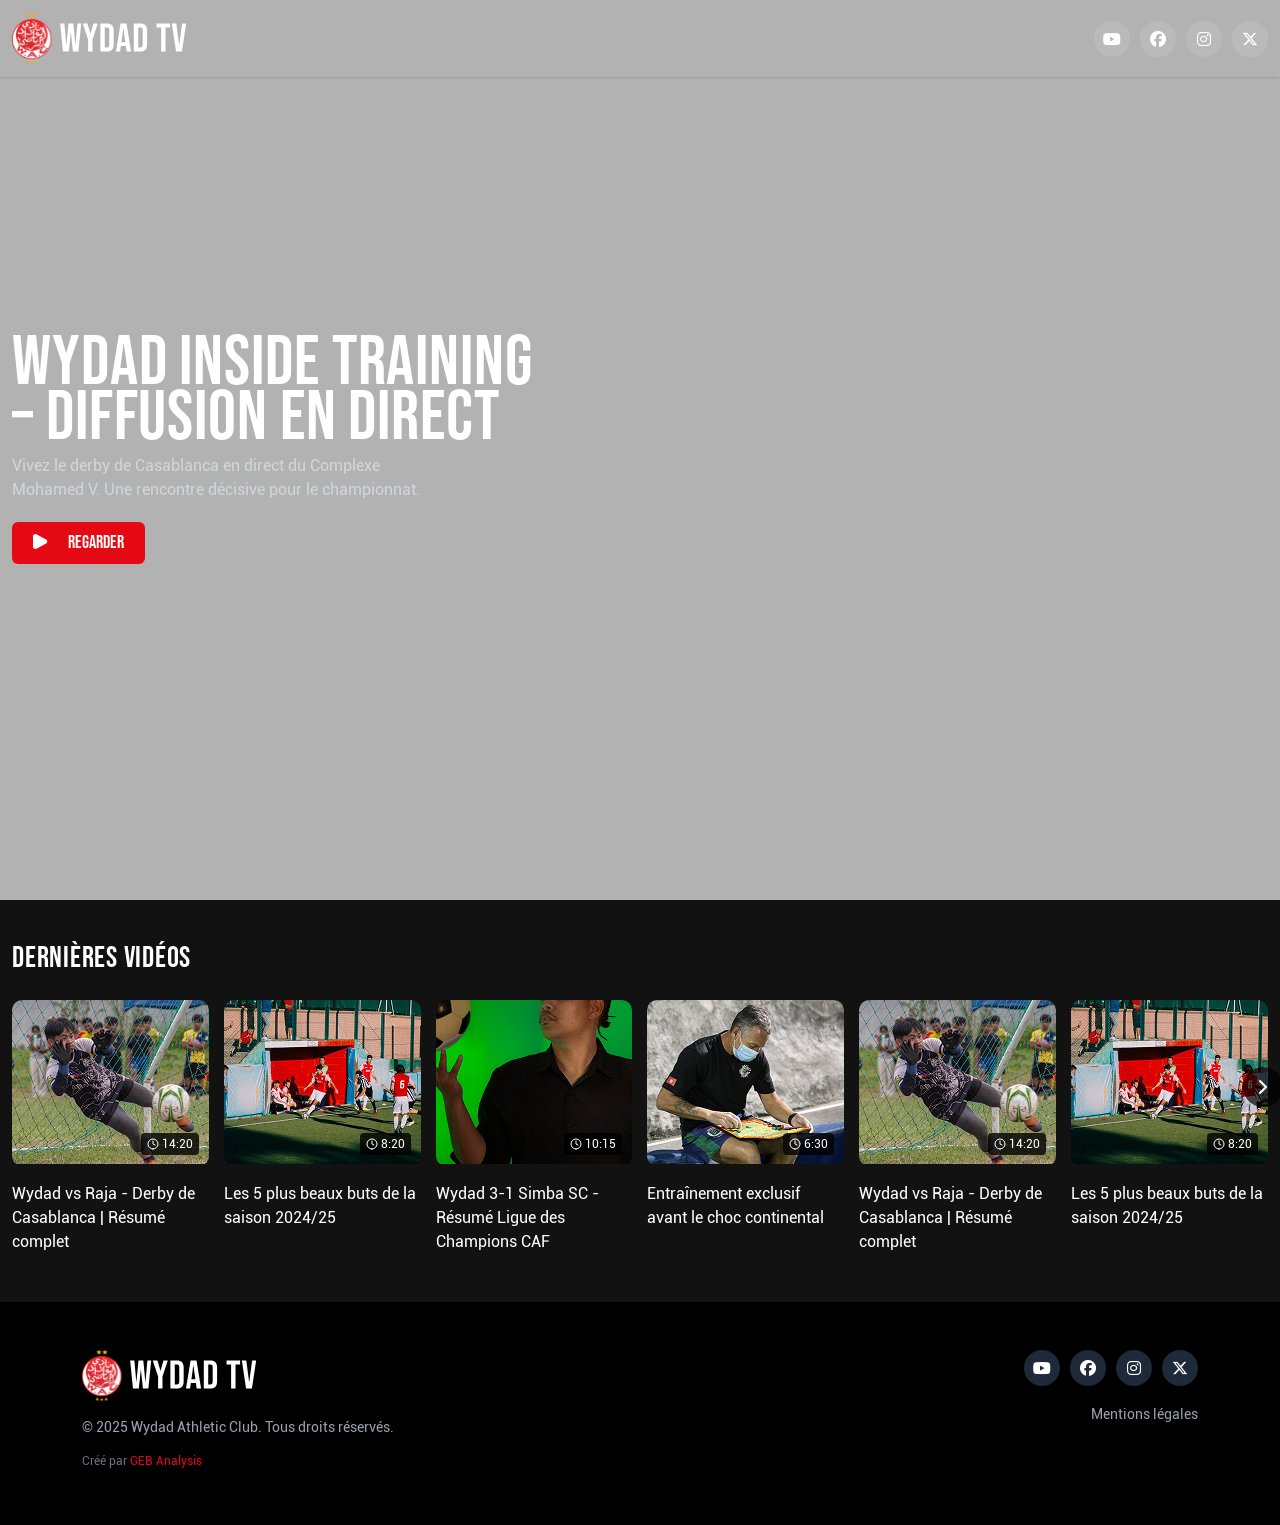
<file: index.html>
<!DOCTYPE html>
<html lang="en">

<head>
  <meta charset="UTF-8" />
  <meta name="viewport" content="width=device-width, initial-scale=1.0" />
  <title>Wydad</title>

  <link rel="icon" type="image/x-icon" href="./assets/images/favicon.png">

  <!-- Font Awesome CSS -->
  <link rel="stylesheet" href="./assets/css/all.min.css" />
  <!-- <link rel="stylesheet" href="./assets/css/ayoub.css" /> -->
  <!-- Bootstrap CSS -->
  <link rel="stylesheet" href="./assets/css/bootstrap.min.css" />

  <!-- Owl Carousel CSS -->
  <link rel="stylesheet" href="./assets/css/owl.carousel.min.css" />
  <link rel="stylesheet" href="./assets/css/owl.theme.default.min.css" />

  <!-- AOS CSS -->
  <link rel="stylesheet" href="./assets/css/aos.css" />


  <!-- Custom CSS -->
  <link rel="stylesheet" href="./assets/css/style.css" />

  <!-- responsive CSS -->
  <link rel="stylesheet" href="./assets/css/responsive.css" />

  <!-- Responsive CSS -->
  <!-- <link rel="stylesheet" href="./assets/css/responsive.css" /> -->

</head>

<body class="path-frontpage">
  <!-- Include header.js before closing body tag -->
  <script src="header.js"></script>

  <!-- <section class="live__first_video">
    <div class="container  mt-4">
      <div class="row g-3">

        <div class="col-lg-8 live__video">
          <video controls poster="thumbnail.jpg">
            <source src="your-video.mp4" type="video/mp4">
            Your browser does not support the video tag.
          </video>
          <h3 class="mt-3">WYAD INSIDE TRAINING - DIFFUSION EN DIRECT</h3>
          <h5>27 octobre 2025 • 21:00</h5>
          <p>Vivez le derby de Casablanca en direct du Complexe Mohamed V. Une rencontre décisive pour le championnat.
          </p>
        </div>


        <div class="col-lg-4">
          <div class="chat__box">
            <div class="chat__messages">
              <p><strong>Casablanca07:</strong> Allez Wydad ❤️</p>
              <p><strong>WYFANMAROC13:</strong> Yalla WAC!</p>
              <p><strong>MarocRedDevil:</strong> Belle action!</p>
            </div>
            <div class="chat__input">
              <div class="input-group">
                <input type="text" class="form-control" placeholder="Votre message...">
                <button class="btn btn-danger">Envoyer</button>
              </div>
            </div>
          </div>
        </div>

      </div>
    </div>
  </section> -->
  <div class="vedio__full_first">
    <div class="video-container">
      <iframe src="https://player.vimeo.com/video/1130879663?autoplay=1&loop=1&muted=1&background=1" frameborder="0"
        allow="autoplay; fullscreen; picture-in-picture" allowfullscreen>
      </iframe>
    </div>

    <div class="video-overlay container-fluid">
      <div class="content">
        <h1>WYDAD INSIDE TRAINING <br>– DIFFUSION EN DIRECT</h1>
        <p>Vivez le derby de Casablanca en direct du Complexe <br>Mohamed V. Une rencontre décisive pour le championnat.
        </p>
        <a href="./detail__video.html" class="btn"><svg width="15" height="15" viewBox="0 0 15 15" fill="none"
            xmlns="http://www.w3.org/2000/svg">
            <path
              d="M13.0568 5.51498C13.417 5.70654 13.7183 5.9925 13.9284 6.34222C14.1385 6.69194 14.2495 7.09224 14.2495 7.50023C14.2495 7.90822 14.1385 8.30852 13.9284 8.65824C13.7183 9.00796 13.417 9.29392 13.0568 9.48548L3.44775 14.7107C1.9005 15.553 0 14.458 0 12.7262V2.27498C0 0.542481 1.9005 -0.551769 3.44775 0.288981L13.0568 5.51498Z"
              fill="white" />
          </svg>REGARDER</a>
      </div>
    </div>
  </div>

  <section class="all_video_owl">
    <div class="container-fluid">
      <div class="title__sc mb-4">
        <h2>DERNIÈRES VIDÉOS</h2>
      </div>

      <div class="slider__owl owl-carousel owl-theme">

        <!-- ITEM 1 -->
        <div class="item">
          <a href="./detail__video.html" class="video__link">
            <div class="wrapper_img">
              <img src="./assets/images/sl1.png" alt="Video 1">
              <div class="video__play">
                <svg width="58" height="58" viewBox="0 0 58 58" fill="none" xmlns="http://www.w3.org/2000/svg">
                  <path
                    d="M0 28.8C0 12.8942 12.8943 0 28.8 0C44.7058 0 57.6001 12.8942 57.6001 28.8C57.6001 44.7058 44.7058 57.6 28.8 57.6C12.8943 57.6 0 44.7058 0 28.8Z"
                    fill="#E30613" />
                  <path d="M23.3999 18L40.1999 28.8L23.3999 39.5999V18Z" fill="white" stroke="white"
                    stroke-width="2.39999" stroke-linecap="round" stroke-linejoin="round" />
                </svg>
              </div>
              <span class="video__duration">
                <svg width="12" height="12" viewBox="0 0 12 12" fill="none" xmlns="http://www.w3.org/2000/svg">
                  <g clip-path="url(#clip0_2013_14)">
                    <path d="M6 3V6L8 7" stroke="white" stroke-linecap="round" stroke-linejoin="round" />
                    <path
                      d="M6 11C8.76142 11 11 8.76142 11 6C11 3.23858 8.76142 1 6 1C3.23858 1 1 3.23858 1 6C1 8.76142 3.23858 11 6 11Z"
                      stroke="white" stroke-linecap="round" stroke-linejoin="round" />
                  </g>
                  <defs>
                    <clipPath id="clip0_2013_14">
                      <rect width="12" height="12" fill="white" />
                    </clipPath>
                  </defs>
                </svg>14:20
              </span>
            </div>
            <span class="video__badge">Highlights</span>
            <div class="video__info">
              <h6>Wydad vs Raja - Derby de Casablanca | Résumé complet</h6>
              <span>👁️ 67K vues</span>
            </div>
          </a>
        </div>

        <!-- ITEM 2 -->
        <div class="item">
          <a href="./detail__video.html" class="video__link">
            <div class="wrapper_img">
              <img src="./assets/images/sl2.png" alt="Video 2">
              <div class="video__play">
                <svg width="58" height="58" viewBox="0 0 58 58" fill="none" xmlns="http://www.w3.org/2000/svg">
                  <path
                    d="M0 28.8C0 12.8942 12.8943 0 28.8 0C44.7058 0 57.6001 12.8942 57.6001 28.8C57.6001 44.7058 44.7058 57.6 28.8 57.6C12.8943 57.6 0 44.7058 0 28.8Z"
                    fill="#E30613" />
                  <path d="M23.3999 18L40.1999 28.8L23.3999 39.5999V18Z" fill="white" stroke="white"
                    stroke-width="2.39999" stroke-linecap="round" stroke-linejoin="round" />
                </svg>
              </div>
              <span class="video__duration">
                <svg width="12" height="12" viewBox="0 0 12 12" fill="none" xmlns="http://www.w3.org/2000/svg">
                  <g clip-path="url(#clip0_2013_14)">
                    <path d="M6 3V6L8 7" stroke="white" stroke-linecap="round" stroke-linejoin="round" />
                    <path
                      d="M6 11C8.76142 11 11 8.76142 11 6C11 3.23858 8.76142 1 6 1C3.23858 1 1 3.23858 1 6C1 8.76142 3.23858 11 6 11Z"
                      stroke="white" stroke-linecap="round" stroke-linejoin="round" />
                  </g>
                  <defs>
                    <clipPath id="clip0_2013_14">
                      <rect width="12" height="12" fill="white" />
                    </clipPath>
                  </defs>
                </svg>8:20
              </span>
            </div>
            <span class="video__badge">Highlights</span>
            <div class="video__info">
              <h6>Les 5 plus beaux buts de la saison 2024/25</h6>
              <span>👁️ 45K vues</span>
            </div>
          </a>
        </div>

        <!-- ITEM 3 -->
        <div class="item">
          <a href="./detail__video.html" class="video__link">
            <div class="wrapper_img">
              <img src="./assets/images/sl3.png" alt="Video 3">
              <div class="video__play">
                <svg width="58" height="58" viewBox="0 0 58 58" fill="none" xmlns="http://www.w3.org/2000/svg">
                  <path
                    d="M0 28.8C0 12.8942 12.8943 0 28.8 0C44.7058 0 57.6001 12.8942 57.6001 28.8C57.6001 44.7058 44.7058 57.6 28.8 57.6C12.8943 57.6 0 44.7058 0 28.8Z"
                    fill="#E30613" />
                  <path d="M23.3999 18L40.1999 28.8L23.3999 39.5999V18Z" fill="white" stroke="white"
                    stroke-width="2.39999" stroke-linecap="round" stroke-linejoin="round" />
                </svg>
              </div>
              <span class="video__duration">
                <svg width="12" height="12" viewBox="0 0 12 12" fill="none" xmlns="http://www.w3.org/2000/svg">
                  <g clip-path="url(#clip0_2013_14)">
                    <path d="M6 3V6L8 7" stroke="white" stroke-linecap="round" stroke-linejoin="round" />
                    <path
                      d="M6 11C8.76142 11 11 8.76142 11 6C11 3.23858 8.76142 1 6 1C3.23858 1 1 3.23858 1 6C1 8.76142 3.23858 11 6 11Z"
                      stroke="white" stroke-linecap="round" stroke-linejoin="round" />
                  </g>
                  <defs>
                    <clipPath id="clip0_2013_14">
                      <rect width="12" height="12" fill="white" />
                    </clipPath>
                  </defs>
                </svg>10:15
              </span>
            </div>
            <span class="video__badge">Highlights</span>
            <div class="video__info">
              <h6>Wydad 3-1 Simba SC - Résumé Ligue des Champions CAF</h6>
              <span>👁️ 51K vues</span>
            </div>
          </a>
        </div>

        <!-- ITEM 4 -->
        <div class="item">
          <a href="./detail__video.html" class="video__link">
            <div class="wrapper_img">
              <img src="./assets/images/sl4.png" alt="Video 4">
              <div class="video__play">
                <svg width="58" height="58" viewBox="0 0 58 58" fill="none" xmlns="http://www.w3.org/2000/svg">
                  <path
                    d="M0 28.8C0 12.8942 12.8943 0 28.8 0C44.7058 0 57.6001 12.8942 57.6001 28.8C57.6001 44.7058 44.7058 57.6 28.8 57.6C12.8943 57.6 0 44.7058 0 28.8Z"
                    fill="#E30613" />
                  <path d="M23.3999 18L40.1999 28.8L23.3999 39.5999V18Z" fill="white" stroke="white"
                    stroke-width="2.39999" stroke-linecap="round" stroke-linejoin="round" />
                </svg>
              </div>
              <span class="video__duration">
                <svg width="12" height="12" viewBox="0 0 12 12" fill="none" xmlns="http://www.w3.org/2000/svg">
                  <g clip-path="url(#clip0_2013_14)">
                    <path d="M6 3V6L8 7" stroke="white" stroke-linecap="round" stroke-linejoin="round" />
                    <path
                      d="M6 11C8.76142 11 11 8.76142 11 6C11 3.23858 8.76142 1 6 1C3.23858 1 1 3.23858 1 6C1 8.76142 3.23858 11 6 11Z"
                      stroke="white" stroke-linecap="round" stroke-linejoin="round" />
                  </g>
                  <defs>
                    <clipPath id="clip0_2013_14">
                      <rect width="12" height="12" fill="white" />
                    </clipPath>
                  </defs>
                </svg>6:30
              </span>
            </div>
            <span class="video__badge">Highlights</span>
            <div class="video__info">
              <h6>Entraînement exclusif avant le choc continental</h6>
              <span>👁️ 32K vues</span>
            </div>
          </a>
        </div>

        <!-- ITEM 1 -->
        <div class="item">
          <a href="./detail__video.html" class="video__link">
            <div class="wrapper_img">
              <img src="./assets/images/sl1.png" alt="Video 1">
              <div class="video__play">
                <svg width="58" height="58" viewBox="0 0 58 58" fill="none" xmlns="http://www.w3.org/2000/svg">
                  <path
                    d="M0 28.8C0 12.8942 12.8943 0 28.8 0C44.7058 0 57.6001 12.8942 57.6001 28.8C57.6001 44.7058 44.7058 57.6 28.8 57.6C12.8943 57.6 0 44.7058 0 28.8Z"
                    fill="#E30613" />
                  <path d="M23.3999 18L40.1999 28.8L23.3999 39.5999V18Z" fill="white" stroke="white"
                    stroke-width="2.39999" stroke-linecap="round" stroke-linejoin="round" />
                </svg>
              </div>
              <span class="video__duration">
                <svg width="12" height="12" viewBox="0 0 12 12" fill="none" xmlns="http://www.w3.org/2000/svg">
                  <g clip-path="url(#clip0_2013_14)">
                    <path d="M6 3V6L8 7" stroke="white" stroke-linecap="round" stroke-linejoin="round" />
                    <path
                      d="M6 11C8.76142 11 11 8.76142 11 6C11 3.23858 8.76142 1 6 1C3.23858 1 1 3.23858 1 6C1 8.76142 3.23858 11 6 11Z"
                      stroke="white" stroke-linecap="round" stroke-linejoin="round" />
                  </g>
                  <defs>
                    <clipPath id="clip0_2013_14">
                      <rect width="12" height="12" fill="white" />
                    </clipPath>
                  </defs>
                </svg>14:20
              </span>
            </div>
            <span class="video__badge">Highlights</span>
            <div class="video__info">
              <h6>Wydad vs Raja - Derby de Casablanca | Résumé complet</h6>
              <span>👁️ 67K vues</span>
            </div>
          </a>
        </div>

        <!-- ITEM 2 -->
        <div class="item">
          <a href="./detail__video.html" class="video__link">
            <div class="wrapper_img">
              <img src="./assets/images/sl2.png" alt="Video 2">
              <div class="video__play">
                <svg width="58" height="58" viewBox="0 0 58 58" fill="none" xmlns="http://www.w3.org/2000/svg">
                  <path
                    d="M0 28.8C0 12.8942 12.8943 0 28.8 0C44.7058 0 57.6001 12.8942 57.6001 28.8C57.6001 44.7058 44.7058 57.6 28.8 57.6C12.8943 57.6 0 44.7058 0 28.8Z"
                    fill="#E30613" />
                  <path d="M23.3999 18L40.1999 28.8L23.3999 39.5999V18Z" fill="white" stroke="white"
                    stroke-width="2.39999" stroke-linecap="round" stroke-linejoin="round" />
                </svg>
              </div>
              <span class="video__duration">
                <svg width="12" height="12" viewBox="0 0 12 12" fill="none" xmlns="http://www.w3.org/2000/svg">
                  <g clip-path="url(#clip0_2013_14)">
                    <path d="M6 3V6L8 7" stroke="white" stroke-linecap="round" stroke-linejoin="round" />
                    <path
                      d="M6 11C8.76142 11 11 8.76142 11 6C11 3.23858 8.76142 1 6 1C3.23858 1 1 3.23858 1 6C1 8.76142 3.23858 11 6 11Z"
                      stroke="white" stroke-linecap="round" stroke-linejoin="round" />
                  </g>
                  <defs>
                    <clipPath id="clip0_2013_14">
                      <rect width="12" height="12" fill="white" />
                    </clipPath>
                  </defs>
                </svg>8:20
              </span>
            </div>
            <span class="video__badge">Highlights</span>
            <div class="video__info">
              <h6>Les 5 plus beaux buts de la saison 2024/25</h6>
              <span>👁️ 45K vues</span>
            </div>
          </a>
        </div>

        <!-- ITEM 3 -->
        <div class="item">
          <a href="./detail__video.html" class="video__link">
            <div class="wrapper_img">
              <img src="./assets/images/sl3.png" alt="Video 3">
              <div class="video__play">
                <svg width="58" height="58" viewBox="0 0 58 58" fill="none" xmlns="http://www.w3.org/2000/svg">
                  <path
                    d="M0 28.8C0 12.8942 12.8943 0 28.8 0C44.7058 0 57.6001 12.8942 57.6001 28.8C57.6001 44.7058 44.7058 57.6 28.8 57.6C12.8943 57.6 0 44.7058 0 28.8Z"
                    fill="#E30613" />
                  <path d="M23.3999 18L40.1999 28.8L23.3999 39.5999V18Z" fill="white" stroke="white"
                    stroke-width="2.39999" stroke-linecap="round" stroke-linejoin="round" />
                </svg>
              </div>
              <span class="video__duration">
                <svg width="12" height="12" viewBox="0 0 12 12" fill="none" xmlns="http://www.w3.org/2000/svg">
                  <g clip-path="url(#clip0_2013_14)">
                    <path d="M6 3V6L8 7" stroke="white" stroke-linecap="round" stroke-linejoin="round" />
                    <path
                      d="M6 11C8.76142 11 11 8.76142 11 6C11 3.23858 8.76142 1 6 1C3.23858 1 1 3.23858 1 6C1 8.76142 3.23858 11 6 11Z"
                      stroke="white" stroke-linecap="round" stroke-linejoin="round" />
                  </g>
                  <defs>
                    <clipPath id="clip0_2013_14">
                      <rect width="12" height="12" fill="white" />
                    </clipPath>
                  </defs>
                </svg>10:15
              </span>
            </div>
            <span class="video__badge">Highlights</span>
            <div class="video__info">
              <h6>Wydad 3-1 Simba SC - Résumé Ligue des Champions CAF</h6>
              <span>👁️ 51K vues</span>
            </div>
          </a>
        </div>

        <!-- ITEM 4 -->
        <div class="item">
          <a href="./detail__video.html" class="video__link">
            <div class="wrapper_img">
              <img src="./assets/images/sl4.png" alt="Video 4">
              <div class="video__play">
                <svg width="58" height="58" viewBox="0 0 58 58" fill="none" xmlns="http://www.w3.org/2000/svg">
                  <path
                    d="M0 28.8C0 12.8942 12.8943 0 28.8 0C44.7058 0 57.6001 12.8942 57.6001 28.8C57.6001 44.7058 44.7058 57.6 28.8 57.6C12.8943 57.6 0 44.7058 0 28.8Z"
                    fill="#E30613" />
                  <path d="M23.3999 18L40.1999 28.8L23.3999 39.5999V18Z" fill="white" stroke="white"
                    stroke-width="2.39999" stroke-linecap="round" stroke-linejoin="round" />
                </svg>
              </div>
              <span class="video__duration">
                <svg width="12" height="12" viewBox="0 0 12 12" fill="none" xmlns="http://www.w3.org/2000/svg">
                  <g clip-path="url(#clip0_2013_14)">
                    <path d="M6 3V6L8 7" stroke="white" stroke-linecap="round" stroke-linejoin="round" />
                    <path
                      d="M6 11C8.76142 11 11 8.76142 11 6C11 3.23858 8.76142 1 6 1C3.23858 1 1 3.23858 1 6C1 8.76142 3.23858 11 6 11Z"
                      stroke="white" stroke-linecap="round" stroke-linejoin="round" />
                  </g>
                  <defs>
                    <clipPath id="clip0_2013_14">
                      <rect width="12" height="12" fill="white" />
                    </clipPath>
                  </defs>
                </svg>6:30
              </span>
            </div>
            <span class="video__badge">Highlights</span>
            <div class="video__info">
              <h6>Entraînement exclusif avant le choc continental</h6>
              <span>👁️ 32K vues</span>
            </div>
          </a>
        </div>
      </div>

    </div>
  </section>
  <footer class="footer---btm bg-dark-red text-white pt-5 pb-3">
    <div class="container">
      <div class="row">
        <!-- Logo and slogan -->
        <div class="col-md-6 mb-4">
          <a class="navbar-brand" href="#">
            <img src="./assets/images/logo_footer.svg">
          </a>



          <p class="body_footer mt-3">© 2025 Wydad Athletic Club. Tous droits réservés.</p>
          <p class="realise__footer">Créé par <a href="#">GEB Analysis</a></p>
        </div>



        <!-- Social links -->
        <div class="col-md-6 mb-4">

          <div class="all__icons_social"> <a href="#" class="footer-social"><i class="fa-brands fa-youtube"></i></a>
            <a href="#" class="footer-social"><i class="fa-brands fa-facebook"></i></a>
            <a href="#" class="footer-social"><i class="fa-brands fa-instagram"></i></a>
            <a href="#" class="footer-social"><i class="fa-brands fa-x-twitter"></i></a></div>
          <div class="mt-3"><a href="#">Mentions légales</a></div>
        </div>
      </div>



    </div>
  </footer>

  <!-- Section Footer-->





  <!-- jQuery (necessary for Bootstrap's JavaScript plugins) -->
  <script src="./assets/js/jquery-3.7.1.min.js"></script>



  <!-- Bootstrap JS -->
  <script src="./assets/js/bootstrap.bundle.min.js"></script>

  <!-- Owl Carousel JS -->
  <script src="./assets/js/owl.carousel.min.js"></script>


  <!-- AOS JS -->
  <script src="./assets/js/aos.js"></script>

  <!-- Your custom JS scripts -->
  <script src="./assets/js/scripts.js"></script>
  <script>
    // Cette fonction s'exécutera après le chargement du header
    $(document).ready(function () {
      if ($('.banner_bread').length) {
        // Si l'élément existe, ajouter la classe 'regle_header' à la balise <header>
        $('.header-inside').addClass('regle_header');
      }
    });

  </script>

  <!--  -->

</body>

</html>
</file>
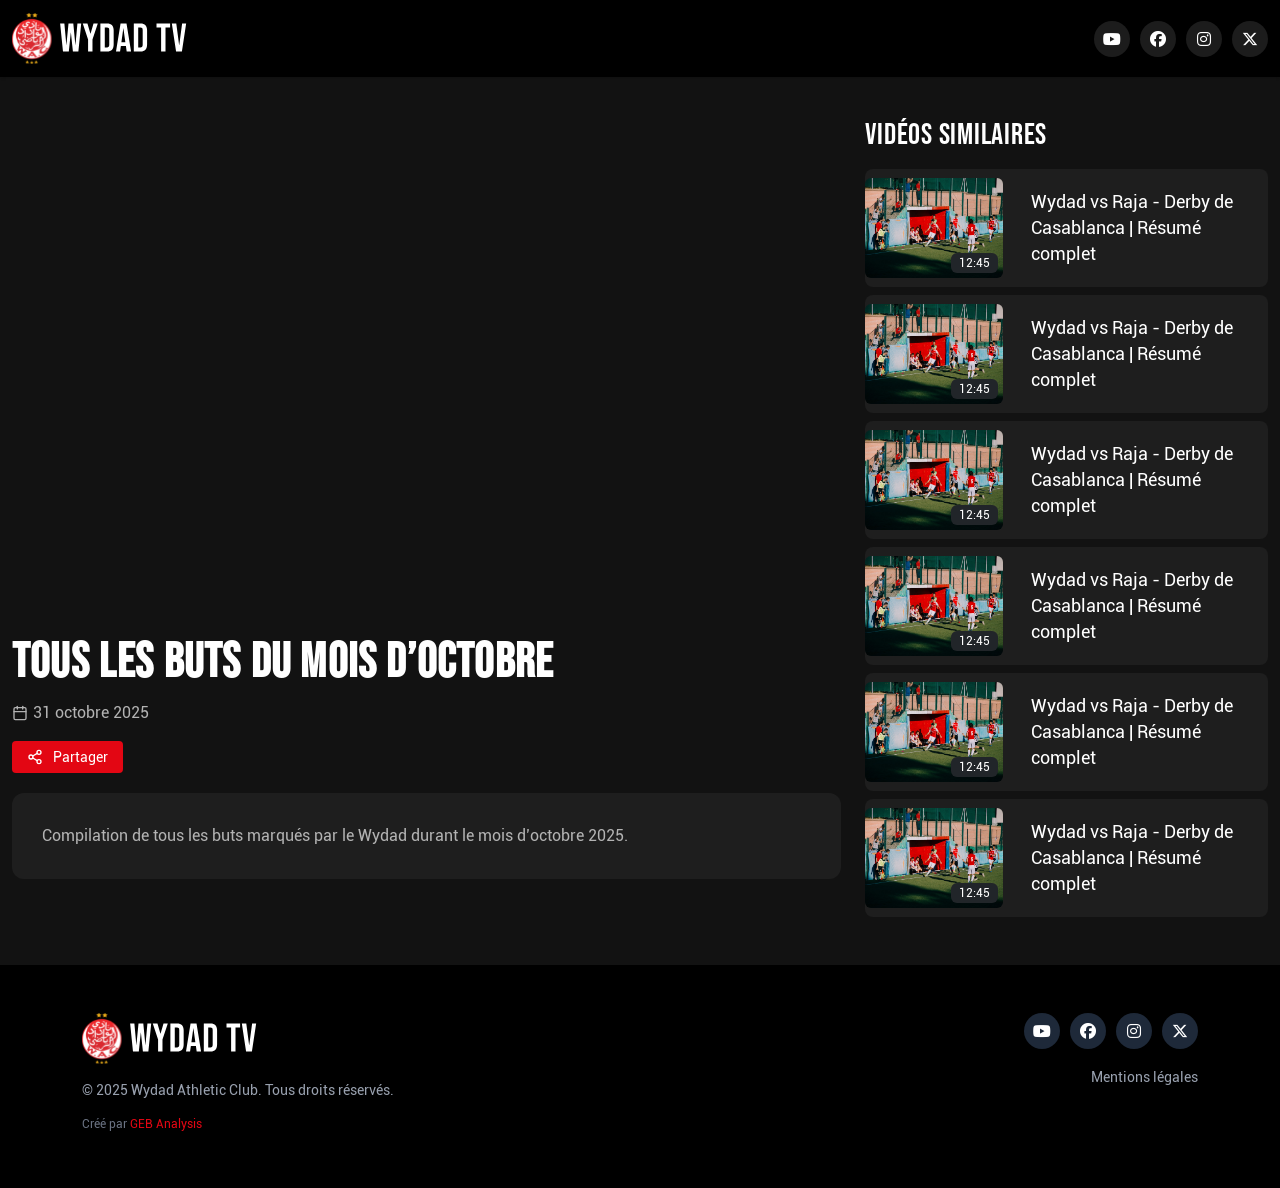
<file: detail__video.html>
<!DOCTYPE html>
<html lang="en">

<head>
  <meta charset="UTF-8" />
  <meta name="viewport" content="width=device-width, initial-scale=1.0" />
  <title>Live</title>

  <link rel="icon" type="image/x-icon" href="./assets/images/favicon.png">

  <!-- Font Awesome CSS -->
  <link rel="stylesheet" href="./assets/css/all.min.css" />
  <!-- <link rel="stylesheet" href="./assets/css/ayoub.css" /> -->
  <!-- Bootstrap CSS -->
  <link rel="stylesheet" href="./assets/css/bootstrap.min.css" />

  <!-- Owl Carousel CSS -->
  <link rel="stylesheet" href="./assets/css/owl.carousel.min.css" />
  <link rel="stylesheet" href="./assets/css/owl.theme.default.min.css" />

  <!-- AOS CSS -->
  <link rel="stylesheet" href="./assets/css/aos.css" />


  <!-- Custom CSS -->
  <link rel="stylesheet" href="./assets/css/style.css" />

  <!-- responsive CSS -->
  <link rel="stylesheet" href="./assets/css/responsive.css" />

  <!-- Responsive CSS -->
  <!-- <link rel="stylesheet" href="./assets/css/responsive.css" /> -->

</head>

<body>
  <!-- Include header.js before closing body tag -->
  <script src="header.js"></script>

  <!-- <section class="live__first_video">
    <div class="container  mt-4">
      <div class="row g-3">

        <div class="col-lg-8 live__video">
          <video controls poster="thumbnail.jpg">
            <source src="your-video.mp4" type="video/mp4">
            Your browser does not support the video tag.
          </video>
          <h3 class="mt-3">WYAD INSIDE TRAINING - DIFFUSION EN DIRECT</h3>
          <h5>27 octobre 2025 • 21:00</h5>
          <p>Vivez le derby de Casablanca en direct du Complexe Mohamed V. Une rencontre décisive pour le championnat.
          </p>
        </div>


        <div class="col-lg-4">
          <div class="chat__box">
            <div class="chat__messages">
              <p><strong>Casablanca07:</strong> Allez Wydad ❤️</p>
              <p><strong>WYFANMAROC13:</strong> Yalla WAC!</p>
              <p><strong>MarocRedDevil:</strong> Belle action!</p>
            </div>
            <div class="chat__input">
              <div class="input-group">
                <input type="text" class="form-control" placeholder="Votre message...">
                <button class="btn btn-danger">Envoyer</button>
              </div>
            </div>
          </div>
        </div>

      </div>
    </div>
  </section> -->
  <section class="detail___video_node">
    <div class="container-fluid">
      <div class="row">
        <!-- Main Video -->
        <div class="col-lg-8">
          <div class="video-thumbnail">
            <iframe src="https://player.vimeo.com/video/1130879663?autoplay=1&loop=1&muted=1&background=1"
              frameborder="0" allow="autoplay; fullscreen; picture-in-picture" allowfullscreen>
            </iframe>
            <div class="play-icon">
              <!-- Play Icon -->
              <svg width="80" height="80" viewBox="0 0 80 80" fill="none" xmlns="http://www.w3.org/2000/svg">
                <path
                  d="M0 40C0 17.9086 17.9086 0 40 0C62.0914 0 80 17.9086 80 40C80 62.0914 62.0914 80 40 80C17.9086 80 0 62.0914 0 40Z"
                  fill="white" fill-opacity="0.9" />
                <path d="M32 25L55.3333 40L32 55V25Z" fill="#E30613" stroke="#E30613" stroke-width="3.33333"
                  stroke-linecap="round" stroke-linejoin="round" />
              </svg>
            </div>
          </div>

          <!-- Video Title -->
          <h3 class="mt-3 fw-bold">TOUS LES BUTS DU MOIS D’OCTOBRE</h3>

          <!-- Meta Info -->
          <div class="video-meta d-flex align-items-center gap-3 mb-3 text-muted">
            <div class="d-flex align-items-center">
              <!-- Date Icon -->
              <svg width="16" height="16" viewBox="0 0 16 16" fill="none" xmlns="http://www.w3.org/2000/svg">
                <path d="M5.33301 1.33325V3.99992" stroke="#B3B3B3" stroke-width="1.33333" stroke-linecap="round"
                  stroke-linejoin="round" />
                <path d="M10.667 1.33325V3.99992" stroke="#B3B3B3" stroke-width="1.33333" stroke-linecap="round"
                  stroke-linejoin="round" />
                <path
                  d="M12.6667 2.66675H3.33333C2.59695 2.66675 2 3.2637 2 4.00008V13.3334C2 14.0698 2.59695 14.6667 3.33333 14.6667H12.6667C13.403 14.6667 14 14.0698 14 13.3334V4.00008C14 3.2637 13.403 2.66675 12.6667 2.66675Z"
                  stroke="#B3B3B3" stroke-width="1.33333" stroke-linecap="round" stroke-linejoin="round" />
                <path d="M2 6.66675H14" stroke="#B3B3B3" stroke-width="1.33333" stroke-linecap="round"
                  stroke-linejoin="round" />
              </svg>
              <span>31 octobre 2025</span>
            </div>

            <!-- Share Button -->
            <button class="btn-share">
              <svg width="16" height="16" viewBox="0 0 16 16" fill="none" xmlns="http://www.w3.org/2000/svg">
                <path
                  d="M12 5.3335C13.1046 5.3335 14 4.43807 14 3.3335C14 2.22893 13.1046 1.3335 12 1.3335C10.8954 1.3335 10 2.22893 10 3.3335C10 4.43807 10.8954 5.3335 12 5.3335Z"
                  stroke="white" stroke-width="1.33333" stroke-linecap="round" stroke-linejoin="round" />
                <path
                  d="M4 10C5.10457 10 6 9.10457 6 8C6 6.89543 5.10457 6 4 6C2.89543 6 2 6.89543 2 8C2 9.10457 2.89543 10 4 10Z"
                  stroke="white" stroke-width="1.33333" stroke-linecap="round" stroke-linejoin="round" />
                <path
                  d="M12 14.6665C13.1046 14.6665 14 13.7711 14 12.6665C14 11.5619 13.1046 10.6665 12 10.6665C10.8954 10.6665 10 11.5619 10 12.6665C10 13.7711 10.8954 14.6665 12 14.6665Z"
                  stroke="white" stroke-width="1.33333" stroke-linecap="round" stroke-linejoin="round" />
                <path d="M5.72656 9.00684L10.2799 11.6602" stroke="white" stroke-width="1.33333" stroke-linecap="round"
                  stroke-linejoin="round" />
                <path d="M10.2732 4.33984L5.72656 6.99318" stroke="white" stroke-width="1.33333" stroke-linecap="round"
                  stroke-linejoin="round" />
              </svg>
              Partager
            </button>
          </div>

          <!-- Description -->
          <div class="description">
            Compilation de tous les buts marqués par le Wydad durant le mois d’octobre 2025.
          </div>
        </div>

        <!-- Sidebar -->
        <div class="col-lg-4 right----conetnt">
          <div class="videos_similaires">
            <h6 class="text-uppercase text-white-50 mb-3">Vidéos similaires</h6>
            <a href="#" class="text-decoration-none">
              <div class="video_box d-flex align-items-center mb-2 p-2 position-relative"
                style="background:#1E1E1E; border-radius:8px;">
                <div class="left---img_recent position-relative me-2">
                  <img src="./assets/images/img_rec1.jpg" alt="Wydad vs Raja" class="rounded" width="100">
                  <small class="position-absolute bottom-0 end-0 bg-dark px-2 text-white-50 rounded">12:45</small>


                  <div class="video__play position-absolute top-50 start-50 translate-middle">
                    <svg width="32" height="32" viewBox="0 0 58 58" fill="none" xmlns="http://www.w3.org/2000/svg">
                      <path
                        d="M0 28.8C0 12.8942 12.8943 0 28.8 0C44.7058 0 57.6001 12.8942 57.6001 28.8C57.6001 44.7058 44.7058 57.6 28.8 57.6C12.8943 57.6 0 44.7058 0 28.8Z"
                        fill="#E30613"></path>
                      <path d="M23.3999 18L40.1999 28.8L23.3999 39.5999V18Z" fill="white" stroke="white"
                        stroke-width="2.4" stroke-linecap="round" stroke-linejoin="round"></path>
                    </svg>
                  </div>
                </div>

                <div class="wrapper__body">
                  <p class="mb-0 text-white fw-medium">Wydad vs Raja - Derby de Casablanca | Résumé complet</p>
                </div>
              </div>
            </a>
            <a href="#" class="text-decoration-none">
              <div class="video_box d-flex align-items-center mb-2 p-2 position-relative"
                style="background:#1E1E1E; border-radius:8px;">
                <div class="left---img_recent position-relative me-2">
                  <img src="./assets/images/img_rec1.jpg" alt="Wydad vs Raja" class="rounded" width="100">
                  <small class="position-absolute bottom-0 end-0 bg-dark px-2 text-white-50 rounded">12:45</small>


                  <div class="video__play position-absolute top-50 start-50 translate-middle">
                    <svg width="32" height="32" viewBox="0 0 58 58" fill="none" xmlns="http://www.w3.org/2000/svg">
                      <path
                        d="M0 28.8C0 12.8942 12.8943 0 28.8 0C44.7058 0 57.6001 12.8942 57.6001 28.8C57.6001 44.7058 44.7058 57.6 28.8 57.6C12.8943 57.6 0 44.7058 0 28.8Z"
                        fill="#E30613"></path>
                      <path d="M23.3999 18L40.1999 28.8L23.3999 39.5999V18Z" fill="white" stroke="white"
                        stroke-width="2.4" stroke-linecap="round" stroke-linejoin="round"></path>
                    </svg>
                  </div>
                </div>

                <div class="wrapper__body">
                  <p class="mb-0 text-white fw-medium">Wydad vs Raja - Derby de Casablanca | Résumé complet</p>
                </div>
              </div>
            </a>
            <a href="#" class="text-decoration-none">
              <div class="video_box d-flex align-items-center mb-2 p-2 position-relative"
                style="background:#1E1E1E; border-radius:8px;">
                <div class="left---img_recent position-relative me-2">
                  <img src="./assets/images/img_rec1.jpg" alt="Wydad vs Raja" class="rounded" width="100">
                  <small class="position-absolute bottom-0 end-0 bg-dark px-2 text-white-50 rounded">12:45</small>


                  <div class="video__play position-absolute top-50 start-50 translate-middle">
                    <svg width="32" height="32" viewBox="0 0 58 58" fill="none" xmlns="http://www.w3.org/2000/svg">
                      <path
                        d="M0 28.8C0 12.8942 12.8943 0 28.8 0C44.7058 0 57.6001 12.8942 57.6001 28.8C57.6001 44.7058 44.7058 57.6 28.8 57.6C12.8943 57.6 0 44.7058 0 28.8Z"
                        fill="#E30613"></path>
                      <path d="M23.3999 18L40.1999 28.8L23.3999 39.5999V18Z" fill="white" stroke="white"
                        stroke-width="2.4" stroke-linecap="round" stroke-linejoin="round"></path>
                    </svg>
                  </div>
                </div>

                <div class="wrapper__body">
                  <p class="mb-0 text-white fw-medium">Wydad vs Raja - Derby de Casablanca | Résumé complet</p>
                </div>
              </div>
            </a>
            <a href="#" class="text-decoration-none">
              <div class="video_box d-flex align-items-center mb-2 p-2 position-relative"
                style="background:#1E1E1E; border-radius:8px;">
                <div class="left---img_recent position-relative me-2">
                  <img src="./assets/images/img_rec1.jpg" alt="Wydad vs Raja" class="rounded" width="100">
                  <small class="position-absolute bottom-0 end-0 bg-dark px-2 text-white-50 rounded">12:45</small>


                  <div class="video__play position-absolute top-50 start-50 translate-middle">
                    <svg width="32" height="32" viewBox="0 0 58 58" fill="none" xmlns="http://www.w3.org/2000/svg">
                      <path
                        d="M0 28.8C0 12.8942 12.8943 0 28.8 0C44.7058 0 57.6001 12.8942 57.6001 28.8C57.6001 44.7058 44.7058 57.6 28.8 57.6C12.8943 57.6 0 44.7058 0 28.8Z"
                        fill="#E30613"></path>
                      <path d="M23.3999 18L40.1999 28.8L23.3999 39.5999V18Z" fill="white" stroke="white"
                        stroke-width="2.4" stroke-linecap="round" stroke-linejoin="round"></path>
                    </svg>
                  </div>
                </div>

                <div class="wrapper__body">
                  <p class="mb-0 text-white fw-medium">Wydad vs Raja - Derby de Casablanca | Résumé complet</p>
                </div>
              </div>
            </a>
            <a href="#" class="text-decoration-none">
              <div class="video_box d-flex align-items-center mb-2 p-2 position-relative"
                style="background:#1E1E1E; border-radius:8px;">
                <div class="left---img_recent position-relative me-2">
                  <img src="./assets/images/img_rec1.jpg" alt="Wydad vs Raja" class="rounded" width="100">
                  <small class="position-absolute bottom-0 end-0 bg-dark px-2 text-white-50 rounded">12:45</small>


                  <div class="video__play position-absolute top-50 start-50 translate-middle">
                    <svg width="32" height="32" viewBox="0 0 58 58" fill="none" xmlns="http://www.w3.org/2000/svg">
                      <path
                        d="M0 28.8C0 12.8942 12.8943 0 28.8 0C44.7058 0 57.6001 12.8942 57.6001 28.8C57.6001 44.7058 44.7058 57.6 28.8 57.6C12.8943 57.6 0 44.7058 0 28.8Z"
                        fill="#E30613"></path>
                      <path d="M23.3999 18L40.1999 28.8L23.3999 39.5999V18Z" fill="white" stroke="white"
                        stroke-width="2.4" stroke-linecap="round" stroke-linejoin="round"></path>
                    </svg>
                  </div>
                </div>

                <div class="wrapper__body">
                  <p class="mb-0 text-white fw-medium">Wydad vs Raja - Derby de Casablanca | Résumé complet</p>
                </div>
              </div>
            </a>
            <a href="#" class="text-decoration-none">
              <div class="video_box d-flex align-items-center mb-2 p-2 position-relative"
                style="background:#1E1E1E; border-radius:8px;">
                <div class="left---img_recent position-relative me-2">
                  <img src="./assets/images/img_rec1.jpg" alt="Wydad vs Raja" class="rounded" width="100">
                  <small class="position-absolute bottom-0 end-0 bg-dark px-2 text-white-50 rounded">12:45</small>


                  <div class="video__play position-absolute top-50 start-50 translate-middle">
                    <svg width="32" height="32" viewBox="0 0 58 58" fill="none" xmlns="http://www.w3.org/2000/svg">
                      <path
                        d="M0 28.8C0 12.8942 12.8943 0 28.8 0C44.7058 0 57.6001 12.8942 57.6001 28.8C57.6001 44.7058 44.7058 57.6 28.8 57.6C12.8943 57.6 0 44.7058 0 28.8Z"
                        fill="#E30613"></path>
                      <path d="M23.3999 18L40.1999 28.8L23.3999 39.5999V18Z" fill="white" stroke="white"
                        stroke-width="2.4" stroke-linecap="round" stroke-linejoin="round"></path>
                    </svg>
                  </div>
                </div>

                <div class="wrapper__body">
                  <p class="mb-0 text-white fw-medium">Wydad vs Raja - Derby de Casablanca | Résumé complet</p>
                </div>
              </div>
            </a>


          </div>

        </div>
      </div>
    </div>
  </section>


  <footer class="footer---btm bg-dark-red text-white pt-5 pb-3">
    <div class="container">
      <div class="row">
        <!-- Logo and slogan -->
        <div class="col-md-6 mb-4">
          <a class="navbar-brand" href="#">
            <img src="./assets/images/logo_footer.svg">
          </a>



          <p class="body_footer mt-3">© 2025 Wydad Athletic Club. Tous droits réservés.</p>
          <p class="realise__footer">Créé par <a href="#">GEB Analysis</a></p>
        </div>



        <!-- Social links -->
        <div class="col-md-6 mb-4">

          <div class="all__icons_social"> <a href="#" class="footer-social"><i class="fa-brands fa-youtube"></i></a>
            <a href="#" class="footer-social"><i class="fa-brands fa-facebook"></i></a>
            <a href="#" class="footer-social"><i class="fa-brands fa-instagram"></i></a>
            <a href="#" class="footer-social"><i class="fa-brands fa-x-twitter"></i></a></div>
          <div class="mt-3"><a href="#">Mentions légales</a></div>
        </div>
      </div>



    </div>
  </footer>

  <!-- Section Footer-->





  <!-- jQuery (necessary for Bootstrap's JavaScript plugins) -->
  <script src="./assets/js/jquery-3.7.1.min.js"></script>



  <!-- Bootstrap JS -->
  <script src="./assets/js/bootstrap.bundle.min.js"></script>

  <!-- Owl Carousel JS -->
  <script src="./assets/js/owl.carousel.min.js"></script>


  <!-- AOS JS -->
  <script src="./assets/js/aos.js"></script>

  <!-- Your custom JS scripts -->
  <script src="./assets/js/scripts.js"></script>
  <script>
    // Cette fonction s'exécutera après le chargement du header
    $(document).ready(function () {
      if ($('.banner_bread').length) {
        // Si l'élément existe, ajouter la classe 'regle_header' à la balise <header>
        $('.header-inside').addClass('regle_header');
      }
    });

  </script>

  <!--  -->

</body>

</html>
</file>
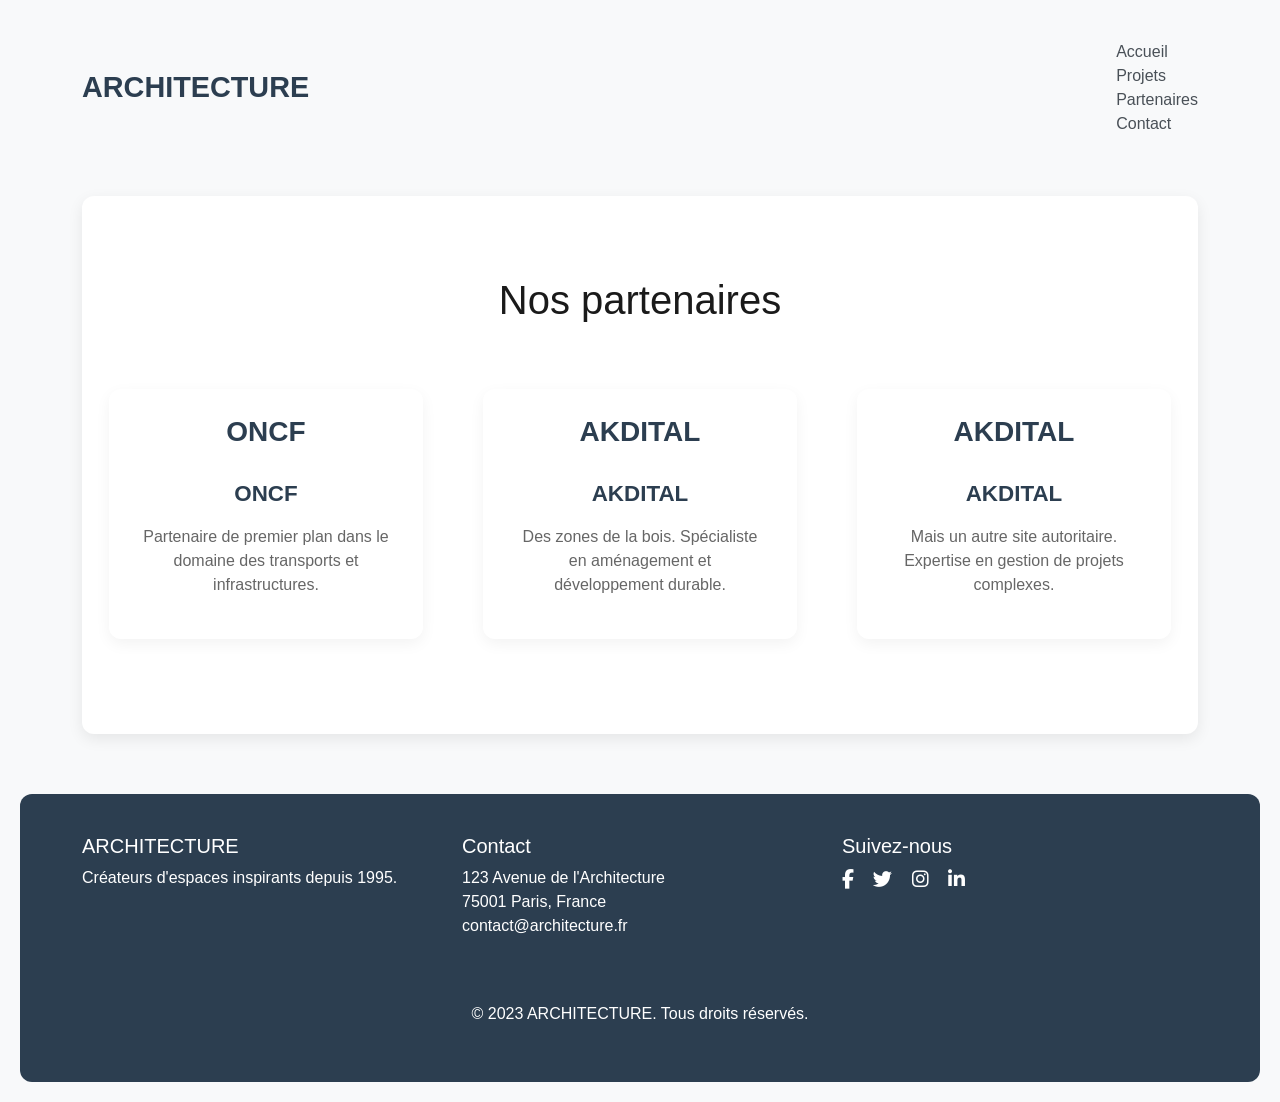
<file: imprimantes_multifonctions.html>
<!DOCTYPE html>
<html lang="fr">
<head>
    <meta charset="UTF-8">
    <meta name="viewport" content="width=device-width, initial-scale=1.0">
    <title>Nos Partenaires</title>
    <!-- Bootstrap 5 CSS -->
    <link href="https://cdn.jsdelivr.net/npm/bootstrap@5.3.0/dist/css/bootstrap.min.css" rel="stylesheet">
    <!-- Owl Carousel CSS -->
    <link rel="stylesheet" href="https://cdnjs.cloudflare.com/ajax/libs/OwlCarousel2/2.3.4/assets/owl.carousel.min.css">
    <link rel="stylesheet" href="https://cdnjs.cloudflare.com/ajax/libs/OwlCarousel2/2.3.4/assets/owl.theme.default.min.css">
    <!-- Font Awesome -->
    <link rel="stylesheet" href="https://cdnjs.cloudflare.com/ajax/libs/font-awesome/6.4.0/css/all.min.css">
    <style>
        body {
            font-family: 'Helvetica Neue', Arial, sans-serif;
            color: #333;
            padding: 20px;
            background-color: #f8f9fa;
        }
        
        .section--5 {
            padding: 80px 0;
            background-color: white;
            border-radius: 12px;
            box-shadow: 0 5px 15px rgba(0,0,0,0.08);
        }
        
        .section-title {
            font-size: 2.5rem;
            font-weight: 300;
            margin-bottom: 50px;
            color: #1a1a1a;
            text-align: center;
        }
        
        .partner-item {
            background: white;
            padding: 30px;
            border-radius: 12px;
            text-align: center;
            height: 250px;
            display: flex;
            flex-direction: column;
            justify-content: center;
            align-items: center;
            box-shadow: 0 5px 15px rgba(0,0,0,0.05);
            transition: transform 0.3s ease, box-shadow 0.3s ease;
            margin: 15px;
        }
        
        .partner-item:hover {
            transform: translateY(-5px);
            box-shadow: 0 10px 25px rgba(0,0,0,0.1);
        }
        
        .partner-logo {
            height: 80px;
            margin-bottom: 20px;
            display: flex;
            align-items: center;
            justify-content: center;
        }
        
        .partner-name {
            font-size: 1.4rem;
            font-weight: 700;
            margin-bottom: 15px;
            color: #2c3e50;
        }
        
        .partner-description {
            color: #666;
            font-size: 1rem;
            line-height: 1.5;
        }
        
        .owl-nav {
            text-align: center;
            margin-top: 30px;
        }
        
        .owl-prev, .owl-next {
            background: #2c3e50 !important;
            color: white !important;
            width: 50px;
            height: 50px;
            border-radius: 50% !important;
            margin: 0 10px;
            position: absolute;
            top: 50%;
            transform: translateY(-50%);
        }
        
        .owl-prev {
            left: -60px;
        }
        
        .owl-next {
            right: -60px;
        }
        
        .owl-dots {
            margin-top: 30px;
        }
        
        .owl-dot span {
            width: 12px !important;
            height: 12px !important;
        }
        
        .owl-dot.active span {
            background: #2c3e50 !important;
        }
        
        .header {
            padding: 20px 0;
            margin-bottom: 40px;
        }
        
        .logo {
            font-size: 1.8rem;
            font-weight: 700;
            color: #2c3e50;
        }
        
        .nav-link {
            color: #495057;
            font-weight: 500;
            margin-left: 25px;
            transition: color 0.3s;
        }
        
        .nav-link:hover {
            color: #2c3e50;
        }
        
        .footer {
            margin-top: 60px;
            padding: 40px 0;
            background-color: #2c3e50;
            color: white;
            border-radius: 12px;
        }
        
        .social-icon {
            color: white;
            font-size: 1.2rem;
            margin-right: 15px;
            transition: color 0.3s;
        }
        
        .social-icon:hover {
            color: #1abc9c;
        }
        
        @media (max-width: 768px) {
            .owl-prev {
                left: 10px;
            }
            
            .owl-next {
                right: 10px;
            }
            
            .partner-item {
                height: 220px;
            }
        }
    </style>
</head>
<body>
    <header class="header">
        <div class="container">
            <div class="d-flex justify-content-between align-items-center">
                <div class="logo">ARCHITECTURE</div>
                <div class="d-none d-md-block">
                    <a href="#" class="nav-link">Accueil</a>
                    <a href="#" class="nav-link">Projets</a>
                    <a href="#" class="nav-link">Partenaires</a>
                    <a href="#" class="nav-link">Contact</a>
                </div>
            </div>
        </div>
    </header>
    
    <main class="container">
        <section class="section--5">
            <div class="container">
                <h2 class="section-title">Nos partenaires</h2>
                
                <div class="owl-carousel owl-theme">
                    <!-- Partner 1 -->
                    <div class="partner-item">
                        <div class="partner-logo">
                            <h3 style="font-weight: 800; color: #2c3e50; font-size: 28px;">ONCF</h3>
                        </div>
                        <div class="partner-name">ONCF</div>
                        <p class="partner-description">Partenaire de premier plan dans le domaine des transports et infrastructures.</p>
                    </div>
                    
                    <!-- Partner 2 -->
                    <div class="partner-item">
                        <div class="partner-logo">
                            <h3 style="font-weight: 800; color: #2c3e50; font-size: 28px;">AKDITAL</h3>
                        </div>
                        <div class="partner-name">AKDITAL</div>
                        <p class="partner-description">Des zones de la bois. Spécialiste en aménagement et développement durable.</p>
                    </div>
                    
                    <!-- Partner 3 -->
                    <div class="partner-item">
                        <div class="partner-logo">
                            <h3 style="font-weight: 800; color: #2c3e50; font-size: 28px;">AKDITAL</h3>
                        </div>
                        <div class="partner-name">AKDITAL</div>
                        <p class="partner-description">Mais un autre site autoritaire. Expertise en gestion de projets complexes.</p>
                    </div>
                    
                    <!-- Partner 4 -->
                    <div class="partner-item">
                        <div class="partner-logo">
                            <h3 style="font-weight: 800; color: #2c3e50; font-size: 28px;">GROUPE XYZ</h3>
                        </div>
                        <div class="partner-name">GROUPE XYZ</div>
                        <p class="partner-description">Innovation et technologie au service de l'architecture moderne.</p>
                    </div>
                    
                    <!-- Partner 5 -->
                    <div class="partner-item">
                        <div class="partner-logo">
                            <h3 style="font-weight: 800; color: #2c3e50; font-size: 28px;">CONSTRUCTA</h3>
                        </div>
                        <div class="partner-name">CONSTRUCTA</div>
                        <p class="partner-description">Bâtisseur de confiance depuis plus de 40 ans.</p>
                    </div>
                    
                    <!-- Partner 6 -->
                    <div class="partner-item">
                        <div class="partner-logo">
                            <h3 style="font-weight: 800; color: #2c3e50; font-size: 28px;">URBANPRO</h3>
                        </div>
                        <div class="partner-name">URBANPRO</div>
                        <p class="partner-description">Solutions urbaines innovantes pour les villes de demain.</p>
                    </div>
                </div>
            </div>
        </section>
    </main>
    
    <footer class="footer">
        <div class="container">
            <div class="row">
                <div class="col-md-4 mb-4">
                    <h5>ARCHITECTURE</h5>
                    <p>Créateurs d'espaces inspirants depuis 1995.</p>
                </div>
                <div class="col-md-4 mb-4">
                    <h5>Contact</h5>
                    <p>123 Avenue de l'Architecture<br>75001 Paris, France<br>contact@architecture.fr</p>
                </div>
                <div class="col-md-4 mb-4">
                    <h5>Suivez-nous</h5>
                    <a href="#" class="social-icon"><i class="fab fa-facebook-f"></i></a>
                    <a href="#" class="social-icon"><i class="fab fa-twitter"></i></a>
                    <a href="#" class="social-icon"><i class="fab fa-instagram"></i></a>
                    <a href="#" class="social-icon"><i class="fab fa-linkedin-in"></i></a>
                </div>
            </div>
            <div class="text-center mt-4">
                <p>© 2023 ARCHITECTURE. Tous droits réservés.</p>
            </div>
        </div>
    </footer>

    <!-- jQuery -->
    <script src="https://code.jquery.com/jquery-3.6.0.min.js"></script>
    <!-- Bootstrap Bundle with Popper -->
    <script src="https://cdn.jsdelivr.net/npm/bootstrap@5.3.0/dist/js/bootstrap.bundle.min.js"></script>
    <!-- Owl Carousel JS -->
    <script src="https://cdnjs.cloudflare.com/ajax/libs/OwlCarousel2/2.3.4/owl.carousel.min.js"></script>
    
    <script>
        $(document).ready(function(){
            $('.owl-carousel').owlCarousel({
                loop: true,
                margin: 30,
                nav: false,
                dots: false,
                autoplay: true,
                autoplayTimeout: 4000,
                autoplayHoverPause: true,
                responsive: {
                    0: {
                        items: 1
                    },
                    768: {
                        items: 2
                    },
                    992: {
                        items: 3
                    }
                }
            });
        });
    </script>
</body>
</html>
</file>
<file: assets/css/ayoub.css>
@media only screen and (max-width: 600px) {
    .doing {
        text-align: center;
        padding: 0px 20px 0px 20px  !important;
    }

  }
/* .header--menu .navbar-nav{

    width: auto !important;
} */
h2.display-4.fw-bold.test_br::first-letter {
    text-transform: uppercase;
}
.contact-form .web__form_dr .wrapper_submit {
    display: ruby-text;
}

.textcontact{
background: var(--lin, linear-gradient(84deg, #009681 4.99%, #007565 87.68%));
background-clip: text;
-webkit-background-clip: text;
-webkit-text-fill-color: transparent;
}

ul.dropdown-menu.show {
    text-align: center;
}

/* .doing {
    font-size: 25px!important;
    text-align: center;
    padding: 0px 160px 0px 160px !important;
} */
.card-doing h4{

    font-size: 30px!important;
}
.success  {
    box-shadow: 0px 4px 44.1px 0px rgba(114, 170, 255, 0.25);
    border-radius: 20px;
    background: var(--lin, linear-gradient(84deg, #009681 4.99%, #007565 87.68%));
}
.h4-success{
    color: white;
}
.logo-success{

    padding: 30px 0px 22px 64px;

}
.card-doing h6{
   color: black;
    font-size: 30px!important;
}
.card-doing {
    height: 100%;
    margin-bottom: 10px !important;
    background-color: white;
}
img.quoteleft {
    position: relative;
    top: -30px;
}
img.quoteright {
    position: relative;
    top:  50px;
}

#acc-card-3-column .card-header {
    border-radius: 20px;
    border: 5px solid #009681;
    background: #EEFFFD;
    /* padding: 30px 0; */
    box-shadow: initial;
  }
  .col-md-7.color-vert-section.p-3 {
    padding: 30px 89px 30px 67px !important;
}

  #acc-card-3-column .icon-african_pioneericon--card h3 {
    -webkit-text-stroke-color: #009681;
    font-family: "Averta CY";
    font-size: 28px;
    font-style: normal;
    font-weight: 400;
    /* 173.333% */
    background: #009681;
    background-clip: text;
    -webkit-background-clip: text;
    -webkit-text-fill-color: #007565;
    text-align: left;
    -webkit-text-stroke-width: 0.5px;

  }

  #acc-card-3-column .icon--african_pioneer {
    height: 62px;
    text-align: right;
    right: 5px;
    position: absolute;
    display: flex;
    align-items: flex-start;
  }
  a.custom-link {
    color: white !important;
}
  #acc-card-3-column .card-body {
    border-radius: 20px;
    border: 5px solid #EDF2F8;
    background: #FFF;
    color: #000;
    -webkit-text-stroke-color: #009681;
    font-family: "Averta CY";
    font-size: 24px;
    font-style: normal;
    font-weight: 400;
    line-height: 28px;
    text-align: left;
  }

  div#acc-card-3-column {
    display: flex;
    flex-wrap: wrap;
    justify-content: space-between;
    gap: 40px 0;
  }

  div#acc-card-3-column .card {
    border: 0;
    width: 100%;
    gap: 15px 0;
  }
  #acc-card-3-column .active .icon--african_pioneer {
    transform: rotate(180deg);
    display: flex;
    align-items: end;
  }

  #textvert{
    text-align: center;
    -webkit-text-stroke-color: #151515;
    font-family: "Averta CY";
    font-size: 40px;
    font-style: normal;
    font-weight: 400;
    line-height: 45px;
    font-weight: 600;
    -webkit-text-stroke-width: initial;
    background: var(--lin, linear-gradient(84deg, #009681 4.99%, #007565 87.68%));
    /* background-clip: text; */
    -webkit-background-clip: text;
    -webkit-text-fill-color: transparent;
}

.para-help {
    color: #151515;
    text-align: justify;
    font-family: "Averta CY";
    font-size: 28px;
    font-style: normal;
    font-weight: 500;
    line-height: 38px;
}

.rectangle{

    width: 95px;
	height: 13px;
	flex-shrink: 0;
    border-radius: 10000px;
    background: var(--lin, linear-gradient(84deg, #009681 4.99%, #007565 87.68%));
}
p.font-weight-normal {
    font-size: 30px !important;
    font-weight: 400 !important;
}

.cimac-image{
    background: white;
    width: 70%;
    border-radius: 20px;
    border: 1px solid #C7D4E9;
}
.color-vert-section{
    border-radius: 20px;
background: var(--lin, linear-gradient(84deg, #009681 4.99%, #007565 87.68%));
box-shadow: 0px 4px 44.1px 0px rgba(54, 99, 167, 0.25);
}

h2.text-start.mt-5{

    color: #FFF;
    -webkit-text-stroke-width: 0.800000011920929;
    -webkit-text-stroke-color: #FFF;
    font-size: 35px;
    font-style: normal;
    font-weight: 600;
    line-height: 51px; /* 110.87% */

}
.col-md-7.color-vert-section.p-3 ul li {
    font-size: 28px;
    color: white;
}

.left-tax{
position: relative;
left: 40px;
}
.right-tax{
    position: relative;
    right: 40px;
}
.bannertext{
    font-size: 40px !important;
}
 .text-quote{
    font-size: 20px;
 }
 .map-business{
    border-radius: 20px;
    border: 1px solid #F4F4F4;
    background: #FFF;
    box-shadow: 0px 4px 44.1px 0px rgba(114, 170, 255, 0.25);
    max-width: 95% !important;
 }
 ul.para-help li {
    margin: 20px 0px;
}
 /* Centrer les flèches de navigation */
.owl-nav {
    position: absolute;
    top: 50%;
    width: 100%;
    transform: translateY(-50%);
    display: flex;
    justify-content: space-between;
  }

/* Style des flèches de navigation */
.owl-nav .owl-prev,
.owl-nav .owl-next {
  font-size: 3rem !important;  /* Agrandit la taille du texte des flèches */

  color: #fff !important;
  border-radius: 50% !important;
  width: 50px; /* Largeur des boutons */
  height: 50px; /* Hauteur des boutons */
  display: flex !important;
  align-items: center;
  justify-content: center;
  cursor: pointer !important;
}

.owl-nav .owl-prev:hover,
.owl-nav .owl-next:hover {
  background-color: #ffffff00 !important;
}
ul.dropdown-menu {
    border-radius: 20px;
    border: 1px solid #F4F4F4;
    background: #FFF;
    box-shadow: 0px 4px 44.1px 0px rgba(53, 102, 175, 0.25);
    padding: 10px 20px 10px 20px;
}
header .navbar-expand-lg .navbar-nav .dropdown-menu {
    top: 80px !important;
}
section.banner_status_slider .wrapper-slider---img {

    width: 20% !important;
}
.title-primary-sc h2 {
    padding-bottom: 0px !important;
}
.cover-orange {
    position: relative; /* Nécessaire pour positionner l'icône "play" */
    background: center;
    background-image: url(/themes/custom/desktech/Desktech/assets/images/pwc1.png);
    background-size: contain;
    background-repeat: no-repeat;
    width: 70%;
     /* Définir une hauteur pour la couverture */
    margin: 0 auto; /* Centrer l'élément */
}
.cover {
    position: relative; /* Nécessaire pour positionner l'icône "play" */
    background: center;
    background-image: url(/themes/custom/desktech/Desktech/assets/images/pwc1.png);
    background-size: contain;
    background-repeat: no-repeat;
    width: 70%;
     /* Définir une hauteur pour la couverture */
    margin: 0 auto; /* Centrer l'élément */
}

/* Style de l'icône "play" */
.cover .play-icon {
    position: absolute;
    top: 50%;
    left: 50%;
    transform: translate(-50%, -50%);
    width: 64px;
    height: 64px;
    background: url('/themes/custom/desktech/Desktech/assets/images/iconoir_play-solid.png') no-repeat center;
    background-size: contain;
    cursor: pointer;
    z-index: 10;
}

.cover-orange .play-icon {
    position: absolute;
    top: 50%;
    left: 50%;
    transform: translate(-50%, -50%);
    width: 64px;
    height: 64px;
    background: url('/themes/custom/desktech/Desktech/assets/images/iconoir_play-solid.png') no-repeat center;
    background-size: contain;
    cursor: pointer;
    z-index: 10;
}

/* Lorsque la vidéo démarre, on masque l'icône "play" */
 .play-icon-hiden {
    display: none;
}


  .video {
    opacity:0;
    width:100%;
    transition: 1s;
    position:relative;
    z-index:-1;

  }
</file>
<file: assets/css/style.css>
@font-face {
  font-family: "Bebas Neue";
  src: url("../webfonts/BebasNeue-Regular.otf");
  font-display: swap;
}
@font-face {
  font-family: Roboto;
  src: url("../webfonts/Roboto-Regular.ttf");
  font-display: swap;
}
@font-face {
  font-family: "NimbusSanL bol";
  src: url("../webfonts/NimbusSanL-Bol.otf");
  font-display: swap;
}
@font-face {
  font-family: "NimbusSanL light";
  src: url("../webfonts/nimbus-sans-light.otf");
  font-display: swap;
}
/* @font-face {
  font-family: "Nunito Sans";
  src: url("../webfonts/NunitoSans-Regular.ttf");
  font-display: swap;
}

@font-face {
  font-family: "Inter";
  src: url("../webfonts/Inter-Regular.otf");
  font-display: swap;
}

@font-face {
  font-family: "montserrat Bold";
  src: url("../webfonts/montserrat/Montserrat-Bold.ttf");
  font-display: swap;
}

@font-face {
  font-family: "nunito italic";
  src: url("../webfonts/nunito/Nunito-Italic.ttf");
  font-display: swap;
}

@font-face {
  font-family: "nunito regular";
  src: url("../webfonts/nunito/Nunito-Regular.ttf");
  font-display: swap;
}

@font-face {
  font-family: "cairo bold";
  src: url("../webfonts/cairo/cairo-Bold.ttf");
  font-display: swap;
} */


section.section--4 .project-title,.see-all-link{
    font-family: "NimbusSanL light" !important;
}
a:hover {
  text-decoration: none;
  color: #335AB7;
  transition: all .25s ease-in-out;
}

span,
select {
  font-family: "Electrolize";
}

a {
  text-decoration: none;
}

h1,
h2,
h3,
h4,
h5,
h6 {
  font-family: "Electrolize";
}

body {

  overflow-x: hidden;
  font-family: "Electrolize";
}
select {
  padding: 40px 0;
}

/* Header inside slider */
.header-inside {
  position: relative;
  top: 0;
  left: 0;
  width: 100%;
  z-index: 100;

  transition: all 0.5s ease;
  border-bottom: 1px solid #E5E7EB;
background: #FFF;
box-shadow: 0 1px 3px 0 rgba(0, 0, 0, 0.10), 0 1px 2px -1px rgba(0, 0, 0, 0.10);
}
header.header-inside.scrolled {
  position: fixed;
  top: 0;
  left: 0;
  width: 100%;
  z-index: 1000;

  /* background: linear-gradient(90deg, #600100 0%, #390100 39.42%, #600100 100%) !important; */
  /* background: #000; */
  box-shadow: 0 2px 10px rgba(0, 0, 0, 0.1);
  transition: all 0.4s ease;
}
.header-inside.scrolled {
  background: rgba(0, 0, 0, 0.85);

}
/* header.header-inside.scrolled .nav-item a {
  color: #fff;
} */
.header-inside .navbar-brand {
  font-weight: 700;
  color: white;
  font-size: 28px;
}

.header-inside .nav-link {
  color: rgba(255, 255, 255, 0.9);
  font-weight: 500;
  margin: 0 12px;
  transition: all 0.3s;
  position: relative;
}

.header-inside .nav-link:after {
  content: '';
  position: absolute;
  width: 0;
  height: 2px;
  bottom: -5px;
  left: 0;
  background-color: #fff;
  transition: width 0.3s;
  border: 0;
}



.header-inside .nav-link:hover:after {
  width: 100%;
}

.top__header {
  height: 36px;
  background: #E30613;
}
.header-inside .nav-link {
  color: #364153;
  font-family: Roboto;
  font-size: 16px;
  font-style: normal;
  font-weight: 400;
  line-height: 24px;
}
.dropdown.multilingue__simple ol {
  margin-bottom: 0;
}
.dropdown.multilingue__simple a {
  color: #6A7282;
  font-family: Roboto;
  font-size: 14px;
  font-style: normal;
  font-weight: 600;
  line-height: 24px;
}
#navbarNav > ul {
  margin: auto;
    margin-left: auto;
}

/* header.header-inside.scrolled button  svg path {
  stroke: #fff;
}
header.header-inside.scrolled .dropdown.multilingue__simple a {
  color: #fff;
}

header.header-inside.scrolled .dropdown.multilingue__simple li::before {
  color: rgba(255, 255, 255, 0.75);
} */

.navbar-brand.logo__2 {
  display: none;
}
/* header.header-inside.scrolled .navbar-brand.logo__2 {
  display: block;
}
header.header-inside.scrolled .navbar-brand.logo__1 {
  display: none;
} */

.footer---btm {
  background: #000;
}

.body_footer {
  color: #99A1AF;
  font-family: Roboto;
  font-size: 14px;
  font-style: normal;
  font-weight: 400;
  line-height: 20px;
}
.realise__footer {
  color: #6A7282;
  font-family: Roboto;
  font-size: 12px;
  font-style: normal;
  font-weight: 400;
  line-height: 16px;
}
.realise__footer a {
  color: #E30613;
  font-family: Roboto;
  font-size: 12px;
  font-style: normal;
  font-weight: 400;
  line-height: 16px;
}

.body_footer {
  color: #99A1AF;
  font-family: Roboto;
  font-size: 14px;
  font-style: normal;
  font-weight: 400;
  line-height: 20px;
}
.realise__footer {
  color: #6A7282;
  font-family: Roboto;
  font-size: 12px;
  font-style: normal;
  font-weight: 400;
  line-height: 16px;
}
.realise__footer a {
  color: #E30613;
  font-family: Roboto;
  font-size: 12px;
  font-style: normal;
  font-weight: 400;
  line-height: 16px;
}
.all__icons_social a {
  border-radius: 33554400px;
  background: #1E2939;
  display: flex;
  width: 36px;
  height: 36px;
  flex-direction: column;
  align-items: center;
  justify-content: center;
}
.all__icons_social {
  display: flex;
  gap: 10px;
}
.all__icons_social a i {
  color: #fff;
}
.all__icons_social + div a {
  color: #99A1AF;
  font-family: Roboto;
  font-size: 14px;
  font-style: normal;
  font-weight: 400;
  line-height: 20px;
}


.footer---btm .row > div:last-child .all__icons_social {
  text-align: right;
  justify-content: right;
}
.footer---btm .row > div:last-child .all__icons_social + div {
  text-align: right;
}
.live__first_video {
      background-color: #000;
      color: #fff;
      padding: 20px;
    }

    .live__video iframe,
    .live__video video {
      width: 100%;
      height: 400px;
      border-radius: 6px;
    }

    .chat__box {
      background: #fff;
      color: #000;
      border-radius: 6px;
      height: 400px;
      display: flex;
      flex-direction: column;
      overflow: hidden;
    }

    .chat__messages {
      flex-grow: 1;
      overflow-y: auto;
      padding: 10px;
    }

    .chat__input {
      border-top: 1px solid #ddd;
      padding: 10px;
    }

.live__first_video .live__video p {
  color: #D1D5DC;
  font-family: Roboto;
  font-size: 16px;
  font-style: normal;
  font-weight: 400;
  line-height: 24px;
}
.live__first_video h5 {
  color: #99A1AF;
  font-family: Roboto;
  font-size: 16px;
  font-style: normal;
  font-weight: 400;
  line-height: 24px;
}
.live__first_video h3 {
  color: #FFF;
  font-family: "Bebas Neue";
  font-size: 36px;
  font-style: normal;
  font-weight: 400;
  line-height: 40px;
  letter-spacing: 0.9px;
}
/*  */

 .all_video_owl {
      position: relative;
      padding: 40px 0;
    }

    .all_video_owl h4 {
      font-weight: 700;
      margin-bottom: 20px;
    }

    .slider__owl .item {
      position: relative;
      border-radius: 10px;
      overflow: hidden;
      background-color: #000;
    }

    .slider__owl img {
      width: 100%;
      height: 200px;
      object-fit: cover;
    }

    .video__badge {
      position: absolute;
      top: 10px;
      left: 10px;
      background: red;
      color: #fff;
      font-size: 12px;
      padding: 3px 8px;
      border-radius: 5px;
    }

    .video__play {
      position: absolute;
      top: 50%;
      left: 50%;
      transform: translate(-50%, -50%);
      background: rgba(255, 0, 0, 0.8);
      width: 60px;
      height: 60px;
      border-radius: 50%;
      display: flex;
      align-items: center;
      justify-content: center;
    }

    .video__duration {
      position: absolute;
      bottom: 10px;
      right: 10px;
      background: rgba(0, 0, 0, 0.6);
      color: #fff;
      font-size: 12px;
      padding: 3px 6px;
      border-radius: 4px;
    }

    .video__info {
      margin-top: 10px;
    }

    .video__info h6 {
      font-size: 14px;
      font-weight: 600;
      color: #000;
    }

    .video__info span {
      font-size: 13px;
      color: #666;
    }

    /* Custom right arrow */
    .all_video_owl .owl-nav {
      position: absolute;
      top: 20%;
      right: -20px;
    }

    .all_video_owl .owl-nav button.owl-next {
      background: none;
      border: none;
      outline: none;
    }

    .all_video_owl .owl-nav button.owl-prev {
      display: none !important; /* hide left arrow */
    }

.title__sc h2 {
  color: #fff;
  font-family: "Bebas Neue";
  font-size: 30px;
  font-style: normal;
  font-weight: 400;
  line-height: 36px;
  letter-spacing: 0.75px;
}
.video__info h6 {
  color: #fff;
  font-family: Roboto;
  font-size: 16px;
  font-style: normal;
  font-weight: 400;
  line-height: 24px;
}
.video__info span {
  color: #6A7282;
  font-family: Roboto;
  font-size: 14px;
  font-style: normal;
  font-weight: 400;
  line-height: 20px;
}
.slider__owl .item {
  background-color: transparent;
}
.slider__owl .item img {
  height: 165px;
  border-radius: 8px;
}

.wrapper_img {
  position: relative;
  height: 165px;
}
.video__badge {
  color: #FFF;
  font-family: Roboto;
  font-size: 12px;
  font-style: normal;
  font-weight: 400;
  line-height: 16px;
}
.video__duration {
  color: #FFF;
  font-family: Roboto;
  font-size: 12px;
  font-style: normal;
  font-weight: 400;
  line-height: 16px;
  border-radius: 4px;
  background: rgba(0, 0, 0, 0.80);
}

.video__duration svg {
  position: relative;
  top: 2px;
}
.all_video_owl .owl-nav button.owl-next {
  background-color: transparent !important;
}
.video__duration {
  display: flex;
  gap: 3px;
    row-gap: 3px;
    column-gap: 3px;
}
#navbarNav {
  display: none !important;
}
.btn-search {
  display: none;
}
.dropdown.multilingue__simple {
  display: none;
}
.top__header {
  display: none;
}
.all_video_owl .video__info span, .all_video_owl .video__badge {
  display: none;
}
.all_video_owl .item {
  position: relative;
  overflow: hidden;
}

.wrapper_img {
  position: relative;
  display: inline-block;
}

.wrapper_img img {
  width: 100%;
  display: block;
}

/* Overlay effect */
.wrapper_img::before {
  content: "";
  position: absolute;
  top: 0;
  left: 0;
  width: 100%;
  height: 100%;
  background: rgba(255, 255, 255, 0); /* invisible by default */
  opacity: 0;
  transition: all 0.3s ease;
}

/* Video play button hidden by default */
.video__play {
  position: absolute;
  top: 50%;
  left: 50%;
  transform: translate(-50%, -50%);
  opacity: 0;
  transition: all 0.3s ease;
  pointer-events: none;
}

/* On hover: show overlay and play button */
.all_video_owl .item:hover .wrapper_img::before {
  background: rgba(255, 255, 255, 0.4); /* white transparent */
  opacity: 1;
}

.all_video_owl .item:hover .video__play {
  opacity: 1;
  transform: translate(-50%, -50%) scale(1.1);
}
section {
background: #121212;
}
body:not(.path-frontpage) #header-inside {
  background: #000;
}
.vedio__full_first {
  position: relative;
  width: 100%;
  height: 100vh; /* full screen height */
  overflow: hidden;
}

.vedio__full_first .video-container {
  position: absolute;
  top: 0;
  left: 0;
  width: 100%;
  height: 100%;
  z-index: 1;
  overflow: hidden;
}

.vedio__full_first iframe {
  position: absolute;
  top: 50%;
  left: 50%;
  width: 100vw;
  height: 56.25vw; /* maintain 16:9 ratio */
  min-height: 100%;
  min-width: 177.77vh; /* maintain 16:9 ratio */
  transform: translate(-50%, -50%);
  object-fit: cover;
  z-index: 1;
}

.vedio__full_first .video-overlay {
  position: relative;
  z-index: 2;
  display: flex;
  align-items: center;
  justify-content: left;
  text-align: left;
  height: 100%;
  color: white;
  background: rgba(0, 0, 0, 0.3); /* optional overlay tint */
}

.vedio__full_first .btn {
  display: inline-block;
margin-top: 20px;
  background: #e50914;
  color: white;
  padding: 10px 20px;
  color: #FFF;
  text-align: center;
  font-family: "Bebas Neue";
  font-size: 18px;
  font-style: normal;
  font-weight: 400;
  line-height: 20px;
  display: flex;
  width: max-content;
  gap: 0 20px;
}
.vedio__full_first .btn svg {   position: relative;   top: 1px; }

.path-frontpage .header-inside {
  position: absolute;
  background-color: transparent;
  border-bottom: 0px solid;
}
header .all__icons_social a {
  background: rgba(255, 255, 255, 0.11);
}
.video-overlay h1 {
  color: #FFF;
  font-family: "Bebas Neue";
  font-size: 70px;
  font-style: normal;
  font-weight: 400;
  line-height: 55px;
  letter-spacing: 0.9px;
}
.video-overlay p {
  color: #D1D5DC;
  font-family: Roboto;
  font-size: 16px;
  font-style: normal;
  font-weight: 400;
  line-height: 24px;
}

/*   */

     .detail___video_node .video-thumbnail {
      position: relative;
      overflow: hidden;
    }
     .detail___video_node .video-thumbnail img {
      width: 100%;
      height: auto;
      border-radius: 6px;
    }
     .detail___video_node .play-icon {
      position: absolute;
      top: 50%;
      left: 50%;
      transform: translate(-50%, -50%);
      cursor: pointer;
    }
     .detail___video_node .video-meta svg {
      vertical-align: middle;
      margin-right: 5px;
    }
     .detail___video_node .btn-share {
      background-color: #E30613;
      color: #fff;
      border: none;
      padding: 6px 15px;
      display: flex;
      align-items: center;
      gap: 5px;
      border-radius: 4px;
      color: #FFF;
font-family: Roboto;
font-size: 14px;
font-style: normal;
font-weight: 500;
line-height: 20px; /* 142.857% */
    }
     .detail___video_node .description {

      color: #ccc;
      padding: 15px;
      border-radius: 5px;
      margin-top: 20px;
    }

.detail___video_node h3 {
  color: #FFF;
  font-family: "Bebas Neue";
  font-size: 48px;
  font-style: normal;
  font-weight: 400;
  line-height: 60px;
  letter-spacing: 1.2px;
}
.detail___video_node  span {
  color: #B3B3B3;
  font-family: Roboto;
  font-size: 16px;
  font-style: normal;
  font-weight: 400;
  line-height: 24px;
  display: inline-block;
}
.detail___video_node  .video-meta {
  /*! display: flex !important; */
  flex-direction: column;
  justify-content: left;
  text-align: left;
  width: auto;
  align-items: start !important;
}
.detail___video_node .description {
  border-radius: 12px;
  background: #1E1E1E;
  display: flex;
  padding: 30px;
  flex-direction: column;
  align-items: flex-start;
  gap: 12px;
  flex-shrink: 0;
  color: #B3B3B3;
  font-family: Roboto;
  font-size: 16px;
  font-style: normal;
  font-weight: 400;
  line-height: 26px;
}

.detail___video_node .video-thumbnail {
  height: 500px;
  border-radius: 8px;
}
.detail___video_node .video-thumbnail iframe {
  width: 100%;
  /* height: 100%; */
  border-radius: 8px;
}
body:not(.path-frontpage) #header-inside {
  border: 0;
}
.detail___video_node {
  padding: 40px 0 40px 0;
}

.left---img_recent {
  width: 35%;
  height: 100px;
  position: relative;
}
.left---img_recent img {
  width: 100%;
  height: 100%;
}
.video_box {
   border-radius: 8px;
  background: #1E1E1E;
  padding: 0 !important;
}
.wrapper__body {
  padding: 20px;
  width: 65%;
}
.videos_similaires h6 {
  color: #FFF !important;
  font-family: "Bebas Neue";
  font-size: 30px;
  font-style: normal;
  font-weight: 400;
  line-height: 36px;
  letter-spacing: 0.75px;
}
.wrapper_img {
  border-radius: 8px;
  overflow: hidden;
}
.wrapper__body p {
  color: #FFF;
  font-family: Roboto;
  font-size: 18px;
  font-style: normal;
  font-weight: 500;
  line-height: 26px;
}
.left---img_recent small {
  color: #FFF !important;
  font-family: Roboto;
  font-size: 12px;
  font-style: normal;
  font-weight: 400;
  line-height: 16px;
  border-radius: 4px;
  background: rgba(0, 0, 0, 0.90);
  display: inline-flex;
  padding: 2px 7px 2px 6px;
  justify-content: center;
  align-items: center;
  position: absolute;
  bottom: 5px !important;
  right: 5px !important;
}

.left---img_recent {
  width: 35%;
  height: 100px;
  position: relative;
}
.left---img_recent img {
  width: 100%;
  height: 100%;
}
.video_box {
  /*! border-radius: 8px; */
  background: #1E1E1E;
  padding: 0 !important;
}
.wrapper__body {
  padding: 20px;
  width: 65%;
}
.wrapper__body p {
  color: #FFF;
  font-family: Roboto;
  font-size: 18px;
  font-style: normal;
  font-weight: 500;
  line-height: 26px;
}
.left---img_recent small {
  color: #FFF !important;
  font-family: Roboto;
  font-size: 12px;
  font-style: normal;
  font-weight: 400;
  line-height: 16px;
  border-radius: 4px;
  background: rgba(0, 0, 0, 0.90);
  display: inline-flex;
  padding: 2px 7px 2px 6px;
  justify-content: center;
  align-items: center;
  position: absolute;
  bottom: 5px;
  right: 5px;
}


.video_box:hover .video__play {
  display: block;
  opacity: 1;
  background: transparent;
  display: flex;
}
header.header-inside.scrolled {
  background: #000;
}
.video_box .left---img_recent::before{
  content: "";
  position: absolute;
  border-radius: 8px;
  top: 0;
  left: 0;
  width: 100%;
  height: 100%;
  background: rgba(255, 255, 255, 0);
  opacity: 0;
  transition: all 0.3s ease;
}
.video_box:hover .left---img_recent:before{
  background: rgba(255, 255, 255, 0.4);
  opacity: 1;
}

.detail___video_node .play-icon svg {
  display: none;
}
.detail___video_node .video-thumbnail iframe {
    height: 500px;
}
</file>
<file: assets/css/responsive.css>
@media (max-width: 991px) {
  .video-overlay h1 {
    font-size: 30px;
    line-height: normal;
  }

  .detail___video_node .video-thumbnail {
    height: 300px;
  }

  .detail___video_node h3 {
    font-size: 30px;
    line-height: normal;
  }

  .detail___video_node .col-lg-8 {
    padding-bottom: 40px;
  }

  .left---img_recent img {
    object-fit: cover;
  }

  .footer---btm .row>div:last-child .all__icons_social {
    text-align: left;
    justify-content: left;
  }

  .footer---btm .row>div:last-child .all__icons_social+div {
    text-align: left;
  }
}
</file>
